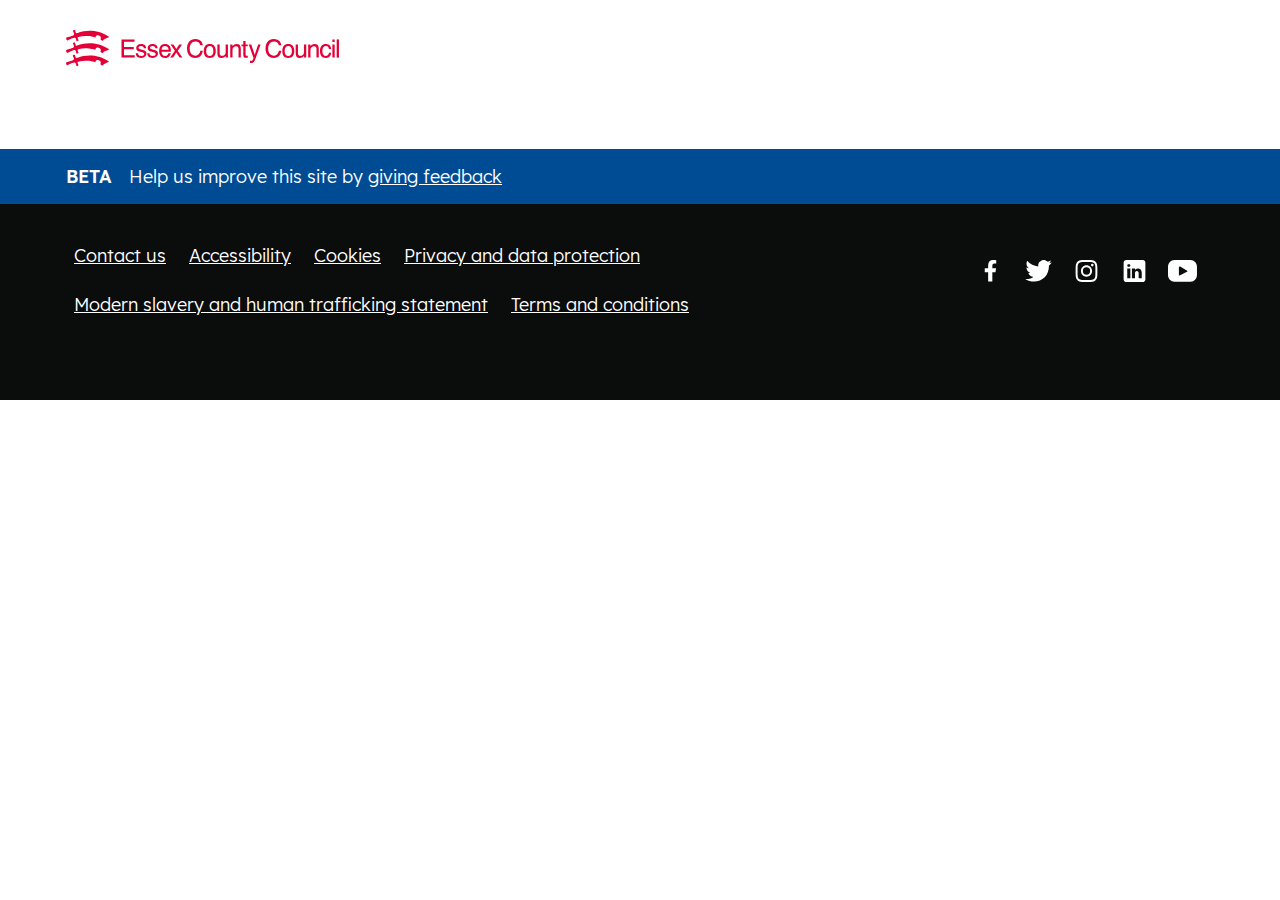
<file: index.html>
<!DOCTYPE html>
<html lang="en" dir="ltr" class="js">
  <head>
    <meta charset="utf-8" />
    <meta name="viewport" content="width=device-width, initial-scale=1.0" />

    <link rel="stylesheet" media="all" href="styles.css" />

    <!-- Links to favicons -->
    <link
      rel="icon"
      href="/core/misc/favicon.ico"
      type="image/vnd.microsoft.icon"
    />
    <link
      rel="apple-touch-icon"
      sizes="180x180"
      href="assets/favicons/apple-touch-icon.png"
    />
    <link
      rel="icon"
      type="image/png"
      sizes="32x32"
      href="assets/favicons/favicon-32x32.png"
    />
    <link
      rel="icon"
      type="image/png"
      sizes="16x16"
      href="assets/favicons/favicon-16x16.png"
    />
    <link rel="manifest" href="assets/favicons/site.webmanifest" />
    <link rel="shortcut icon" href="assets/favicons/favicon.ico" />
    <meta name="msapplication-config" content="favicons/browserconfig.xml" />
    <link
      rel="mask-icon"
      href="assets/favicons/safari-pinned-tab.svg"
      color="#ffffff"
    />
    <meta name="msapplication-TileColor" content="#ffffff" />
    <meta name="theme-color" content="#ffffff" />
  </head>

  <body>
    <div class="dialog-off-canvas-main-canvas" data-off-canvas-main-canvas="">
      <!-- Header -->
      <header class="lgd-header">
        <div class="lgd-container">
          <div class="lgd-row">
            <div class="lgd-row__full">
              <div class="lgd-header__inner">
                <div class="lgd-region lgd-region--header region region-header">
                  <div class="lgd-region__inner lgd-region__inner--header">
                    <div
                      id="block-essex-localgov-sitebranding-scarfolk"
                      class="block block-system block-system-branding-block"
                    >
                      <div class="branding">
                        <div class="branding__item branding__item--logo">
                          <a href="/" rel="home" class="branding__logo">
                            <img
                              src="assets/ESS_logo_long_red.svg"
                              alt="Essex County Council"
                            />
                          </a>
                        </div>
                      </div>
                    </div>
                  </div>
                </div>
              </div>
            </div>
          </div>
        </div>
      </header>

      <!-- Footer -->
      <footer class="lgd-footer">
        <div class="footer__before-pre">
          <div
            class="lgd-region lgd-region--pre-footer region region-pre-footer"
          >
            <div class="lgd-region__inner lgd-region__inner--pre-footer">
              <div
                class="views-element-container block block-views block-views-blockcontent-feedback-block-feedback-form"
                id="block-views-block-content-feedback-block-feedback-form"
              >
                <div>
                  <div
                    class="view view-content-feedback view-id-content_feedback view-display-id-block_feedback_form"
                  >
                    <div class="view-content">
                      <div class="views-row">
                        <div class="views-field views-field-nothing">
                          <span class="field-content"
                            ><div class="website-feedback-form-container">
                              <div class="lgd-container">
                                <p>
                                  <strong>BETA</strong> Help us improve this
                                  site by
                                  <a
                                    href="https://www.essex.gov.uk/form/feedback-form"
                                    >giving feedback</a
                                  >
                                </p>
                              </div>
                            </div></span
                          >
                        </div>
                      </div>
                    </div>
                  </div>
                </div>
              </div>
            </div>
          </div>
        </div>

        <div class="lgd-footer__pre-footer">
          <div class="lgd-container">
            <div class="lgd-row">
              <div class="lgd-row__two-thirds">
                <div
                  class="lgd-region lgd-region--footer-first region region-footer-first"
                >
                  <div class="lgd-container padding-horizontal">
                    <div
                      class="lgd-region__inner lgd-region__inner--footer-first"
                    >
                      <nav
                        aria-labelledby="block-footer-menu"
                        id="block-footer"
                        class="block block-menu navigation navigation--footer"
                      >
                        <h2 class="visually-hidden" id="block-footer-menu">
                          Footer
                        </h2>

                        <ul class="menu menu--footer">
                          <li class="menu-item">
                            <a
                              href="https://www.essex.gov.uk/contact-us"
                              target="_self"
                              >Contact us</a
                            >
                          </li>
                          <li class="menu-item">
                            <a
                              href="https://www.essex.gov.uk/accessibility"
                              target="_self"
                              >Accessibility</a
                            >
                          </li>
                          <li class="menu-item">
                            <a
                              href="https://www.essex.gov.uk/cookies"
                              target="_self"
                              >Cookies</a
                            >
                          </li>
                          <li class="menu-item">
                            <a
                              href="https://www.essex.gov.uk/topic/privacy-and-data-protection"
                              target="_self"
                              >Privacy and data protection</a
                            >
                          </li>
                          <li class="menu-item">
                            <a
                              href="https://www.essex.gov.uk/modern-slavery-and-human-trafficking-statement"
                              target="_self"
                              >Modern slavery and human trafficking statement</a
                            >
                          </li>
                          <li class="menu-item">
                            <a
                              href="https://www.essex.gov.uk/terms-conditions"
                              target="_self"
                              >Terms and conditions</a
                            >
                          </li>
                        </ul>
                      </nav>
                    </div>
                  </div>
                </div>
              </div>

              <div class="lgd-row__one-third">
                <div
                  class="lgd-region lgd-region--footer-third region region-footer-third"
                >
                  <div class="lgd-container padding-horizontal">
                    <div
                      class="lgd-region__inner lgd-region__inner--footer-third"
                    >
                      <nav
                        aria-labelledby="block-socialmedia-menu"
                        id="block-socialmedia"
                        class="block block-menu navigation navigation--social-media"
                      >
                        <h2 class="visually-hidden" id="block-socialmedia-menu">
                          Social Media
                        </h2>

                        <ul class="menu menu--social-media">
                          <li class="menu-item">
                            <a
                              href="https://www.facebook.com/essexcountycouncil"
                              class="social-link facebook"
                              >Facebook</a
                            >
                          </li>
                          <li class="menu-item">
                            <a
                              href="https://twitter.com/essex_cc"
                              class="social-link twitter"
                              >Twitter</a
                            >
                          </li>
                          <li class="menu-item">
                            <a
                              href="https://www.instagram.com/essex_cc"
                              class="social-link instagram"
                              >Instagram</a
                            >
                          </li>
                          <li class="menu-item">
                            <a
                              href="https://www.linkedin.com/company/essex-county-council/"
                              class="social-link linkedin"
                              >LinkedIn</a
                            >
                          </li>
                          <li class="menu-item">
                            <a
                              href="http://www.youtube.com/user/EssexCountyCouncil"
                              class="social-link youtube"
                              >Youtube</a
                            >
                          </li>
                        </ul>
                      </nav>
                    </div>
                  </div>
                </div>
              </div>
            </div>
          </div>
        </div>
      </footer>
    </div>
  </body>
</html>
</file>
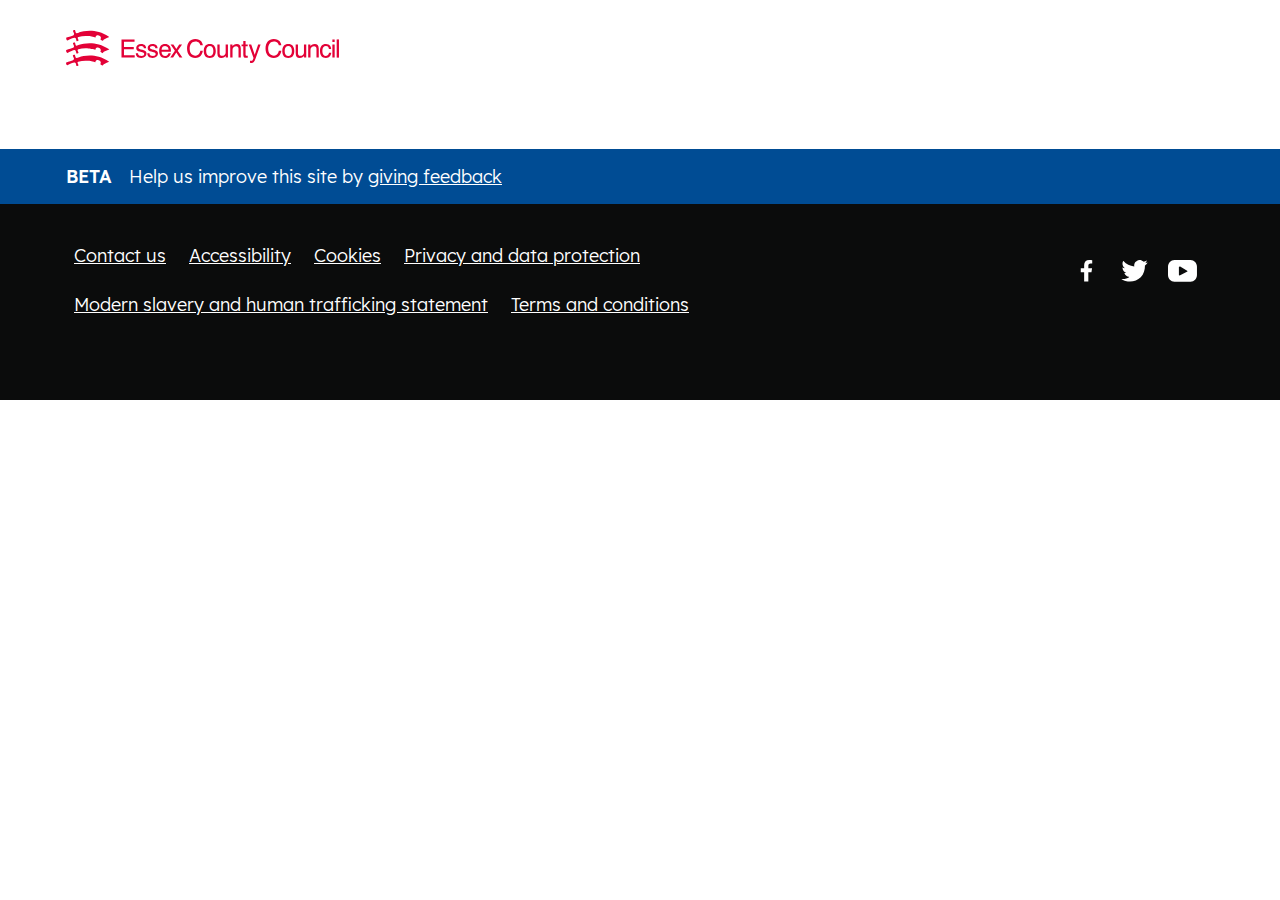
<file: get-married.html>
<!DOCTYPE html>
<html lang="en" dir="ltr" class="js">
  <head>
    <meta charset="utf-8" />

    <meta name="viewport" content="width=device-width, initial-scale=1.0" />
    <link
      rel="icon"
      href="/core/misc/favicon.ico"
      type="image/vnd.microsoft.icon"
    />

    <link rel="stylesheet" media="all" href="style.css" />

    <link
      rel="apple-touch-icon"
      sizes="180x180"
      href="assets/favicons/apple-touch-icon.png"
    />
    <link
      rel="icon"
      type="image/png"
      sizes="32x32"
      href="assets/favicons/favicon-32x32.png"
    />
    <link
      rel="icon"
      type="image/png"
      sizes="16x16"
      href="assets/favicons/favicon-16x16.png"
    />
    <link rel="manifest" href="assets/favicons/site.webmanifest" />
    <link rel="shortcut icon" href="assets/favicons/favicon.ico" />
    <meta name="msapplication-config" content="favicons/browserconfig.xml" />

    <link
      rel="mask-icon"
      href="assets/favicons/safari-pinned-tab.svg"
      color="#ffffff"
    />
    <meta name="msapplication-TileColor" content="#ffffff" />
    <meta name="theme-color" content="#ffffff" />
  </head>
  <body>
    <div class="dialog-off-canvas-main-canvas" data-off-canvas-main-canvas="">
      <header class="lgd-header">
        <div class="lgd-container">
          <div class="lgd-row">
            <div class="lgd-row__full">
              <div class="lgd-header__inner">
                <div class="lgd-region lgd-region--header region region-header">
                  <div class="lgd-region__inner lgd-region__inner--header">
                    <div
                      id="block-essex-localgov-sitebranding-scarfolk"
                      class="block block-system block-system-branding-block"
                    >
                      <div class="branding">
                        <div class="branding__item branding__item--logo">
                          <a href="/" rel="home" class="branding__logo">
                            <img
                              src="assets/ESS_logo_long_red.svg"
                              alt="Essex County Council"
                            />
                          </a>
                        </div>
                      </div>
                    </div>
                  </div>
                </div>
              </div>
            </div>
          </div>
        </div>
      </header>

      <footer class="lgd-footer">
        <div class="footer__before-pre">
          <div
            class="lgd-region lgd-region--pre-footer region region-pre-footer"
          >
            <div class="lgd-region__inner lgd-region__inner--pre-footer">
              <div
                class="views-element-container block block-views block-views-blockcontent-feedback-block-feedback-form"
                id="block-views-block-content-feedback-block-feedback-form"
              >
                <div>
                  <div
                    class="view view-content-feedback view-id-content_feedback view-display-id-block_feedback_form"
                  >
                    <div class="view-content">
                      <div class="views-row">
                        <div class="views-field views-field-nothing">
                          <span class="field-content"
                            ><div class="website-feedback-form-container">
                              <div class="lgd-container">
                                <p>
                                  <strong>BETA</strong> Help us improve this
                                  site by
                                  <a
                                    href="https://www.essex.gov.uk/form/feedback-form"
                                    >giving feedback</a
                                  >
                                </p>
                              </div>
                            </div></span
                          >
                        </div>
                      </div>
                    </div>
                  </div>
                </div>
              </div>
            </div>
          </div>
        </div>

        <div class="lgd-footer__pre-footer">
          <div class="lgd-container">
            <div class="lgd-row">
              <div class="lgd-row__two-thirds">
                <div
                  class="lgd-region lgd-region--footer-first region region-footer-first"
                >
                  <div class="lgd-container padding-horizontal">
                    <div
                      class="lgd-region__inner lgd-region__inner--footer-first"
                    >
                      <nav
                        aria-labelledby="block-footer-menu"
                        id="block-footer"
                        class="block block-menu navigation navigation--footer"
                      >
                        <h2 class="visually-hidden" id="block-footer-menu">
                          Footer
                        </h2>

                        <ul class="menu menu--footer">
                          <li class="menu-item">
                            <a
                              href="https://www.essex.gov.uk/contact-us"
                              target="_self"
                              >Contact us</a
                            >
                          </li>
                          <li class="menu-item">
                            <a
                              href="https://www.essex.gov.uk/accessibility"
                              target="_self"
                              >Accessibility</a
                            >
                          </li>
                          <li class="menu-item">
                            <a
                              href="https://www.essex.gov.uk/cookies"
                              target="_self"
                              >Cookies</a
                            >
                          </li>
                          <li class="menu-item">
                            <a
                              href="https://www.essex.gov.uk/topic/privacy-and-data-protection"
                              target="_self"
                              >Privacy and data protection</a
                            >
                          </li>
                          <li class="menu-item">
                            <a
                              href="https://www.essex.gov.uk/modern-slavery-and-human-trafficking-statement"
                              target="_self"
                              >Modern slavery and human trafficking statement</a
                            >
                          </li>
                          <li class="menu-item">
                            <a
                              href="https://www.essex.gov.uk/terms-conditions"
                              target="_self"
                              >Terms and conditions</a
                            >
                          </li>
                        </ul>
                      </nav>
                    </div>
                  </div>
                </div>
              </div>

              <div class="lgd-row__one-third">
                <div
                  class="lgd-region lgd-region--footer-third region region-footer-third"
                >
                  <div class="lgd-container padding-horizontal">
                    <div
                      class="lgd-region__inner lgd-region__inner--footer-third"
                    >
                      <nav
                        aria-labelledby="block-socialmedia-menu"
                        id="block-socialmedia"
                        class="block block-menu navigation navigation--social-media"
                      >
                        <h2 class="visually-hidden" id="block-socialmedia-menu">
                          Social Media
                        </h2>

                        <ul class="menu menu--social-media">
                          <li class="menu-item">
                            <a
                              href="https://www.facebook.com/essexcountycouncil"
                              class="social-link facebook"
                              >Facebook</a
                            >
                          </li>
                          <li class="menu-item">
                            <a
                              href="https://twitter.com/essex_cc"
                              class="social-link twitter"
                              >Twitter</a
                            >
                          </li>
                          <li class="menu-item">
                            <a
                              href="http://www.youtube.com/user/EssexCountyCouncil"
                              class="social-link youtube"
                              >Youtube</a
                            >
                          </li>

                          <!-- Icons for Instagram and LinkedIn to be provided later  -->

                          <!-- <li class="menu-item">
                            <a
                              href="https://www.instagram.com/essex_cc"
                              class="social-link instagram"
                              >Instagram</a
                            >
                          </li>
                          <li class="menu-item">
                            <a
                              href="https://www.linkedin.com/company/essex-county-council/"
                              class="social-link linkedin"
                              >LinkedIn</a
                            >
                          </li> -->
                        </ul>
                      </nav>
                    </div>
                  </div>
                </div>
              </div>
            </div>
          </div>
        </div>
      </footer>
    </div>
  </body>
</html>
</file>
<file: styles.css>
/* Font references */

@font-face {
  font-family: Lexend;
  src: url(assets/fonts/Lexend-Regular.woff2) format("woff2"),
    url(assets/fonts/Lexend-Regular.woff) format("woff");
  font-weight: 400;
  font-style: normal;
  font-display: swap;
}
@font-face {
  font-family: Lexend;
  src: url(assets/fonts/Lexend-SemiBold.woff2) format("woff2"),
    url(assets/fonts/Lexend-SemiBold.woff) format("woff");
  font-weight: 600;
  font-style: normal;
  font-display: swap;
}

/* Variables */

body {
  --width-container: 73.75rem;
  --spacing-smaller: calc(var(--spacing) * 0.5);
  --spacing-small: calc(var(--spacing) * 0.75);
  --spacing: 1rem;
  --spacing-large: calc(var(--spacing) * 1.5);
  --spacing-largest: calc(var(--spacing) * 2.5);
  --spacing-mega: calc(var(--spacing) * 3);
  --spacing-padding-horizontal: var(--spacing);
  --line-height: 1.5;
  --vertical-rhythm-spacing: calc(var(--line-height) * 1rem);
  --color-white: #fff;
  --color-black: #0b0c0c;
  --color-focus: #fd0;
  --color-accent: #e40037;
  --color-blue: #004c94;
  --background-blue: var(--color-blue);
  --color-text: var(--color-black);
  --transition-time: 0.3s;
  --grid-column-spacing: var(--spacing);
  --color-section-header-bg: var(--color-accent);
  --header-logo-width: 10rem;
  --section-spacing-vertical-pre-footer: var(--spacing-largest);
  --section-spacing-vertical-footer: var(--spacing);
  --color-pre-footer-link: var(--color-white);
  --color-pre-footer-text: var(--color-white);
  --font-primary: "Lexend", Arial, Helvetica, sans-serif;
  --font-size: clamp(1rem, 0.85rem + 0.5vw, 1.125rem);
  --color-section-header-bg: var(--color-white);
  --line-height: 1.5;
  --header-logo-width: 100%;
}

/* the only bit applied to the whole body - you might need to change this */

body {
  margin: 0;
}

@media screen and (prefers-reduced-motion: reduce) {
  body {
    scroll-behavior: auto;
  }
}

*,
::after,
::before {
  box-sizing: border-box;
  margin-top: 0;
}

/* Accessibility */

header .visually-hidden,
footer .visually-hidden {
  position: absolute !important;
  overflow: hidden;
  clip: rect(1px, 1px, 1px, 1px);
  width: 1px;
  height: 1px;
  word-wrap: normal;
}

header a:hover,
footer a:hover {
  text-decoration-thickness: max(3px, 0.1875rem, 0.12em);
}
header a:not(.toolbara):focus,
footer a:not(.toolbara):focus {
  text-decoration: none;
  color: var(--color-black);
  outline: 3px solid transparent;
  background-color: var(--color-focus);
  -webkit-box-decoration-break: clone;
  box-decoration-break: clone;
  box-shadow: 0 -2px var(--color-focus), 0 4px var(--color-black);
}

/* General LGD styles */

header,
footer {
  font-family: var(--font-primary);
  font-size: var(--font-size);
  scroll-behavior: smooth;
}

header a,
footer a {
  display: inline-block;
  transition: var(--transition-time);
}

.lgd-container {
  max-width: var(--width-container);
  margin-right: auto;
  margin-left: auto;
}
.padding-horizontal {
  padding-right: var(--spacing-padding-horizontal);
  padding-left: var(--spacing-padding-horizontal);
}

.lgd-row {
  display: flex;
  flex-wrap: wrap;
}
.lgd-row > * {
  margin-right: calc(var(--grid-column-spacing) / 2);
  margin-left: calc(var(--grid-column-spacing) / 2);
}

.lgd-row__full,
.lgd-row__one-third,
.lgd-row__two-thirds {
  width: calc(100% - var(--grid-column-spacing));
}
@media screen and (min-width: 48rem) {
  .lgd-row__one-third,
  .lgd-row__two-thirds {
    width: calc(50% - var(--grid-column-spacing));
  }
}
@media screen and (min-width: 60rem) {
  .lgd-row__one-third {
    width: calc((100% / 3) - var(--grid-column-spacing));
  }
  .lgd-row__two-thirds {
    width: calc((100% / 3 * 2) - var(--grid-column-spacing));
  }
}

/* Header */

.lgd-header {
  background-color: var(--color-section-header-bg);
  padding: clamp(0.5rem, 2.2vw, 0.7rem) 0;
}
.lgd-header__inner {
  display: flex;
  flex-wrap: wrap;
  align-items: center;
  justify-content: end;
}
.lgd-header .lgd-region--header {
  margin: 0 auto 0 0;
}
.lgd-header__nav--primary {
  display: block;
  width: 100%;
  margin-right: var(--spacing-smaller);
  margin-left: var(--spacing-smaller);
}

@media screen and (min-width: 48rem) {
  .lgd-header__nav--primary {
    display: flex;
    flex-direction: row;
    align-items: center;
    width: auto;
  }
}

.branding__item--logo {
  width: var(--header-logo-width);
}
.branding__item--logo a {
  display: block;
  transition: none;
}
.branding__item--logo a:focus {
  outline-width: 1px;
  outline-style: dashed;
  outline-color: var(--color-white);
  background-color: transparent;
  box-shadow: none;
}

@media only screen and (min-width: 1024px) {
  .lgd-header__nav--primary {
    width: auto;
  }
}
.lgd-header .branding {
  width: clamp(280px, 25vw, 300px);
  padding: var(--spacing-smaller);
}
.lgd-header__inner > :first-child {
  flex-basis: 300px;
  flex-grow: 9999px;
}
.lgd-header__inner > :last-child {
  flex-basis: 400px;
  flex-grow: 1;
}

.branding .branding__item--logo a:focus {
  box-shadow: 0 0 0 3px var(--color-black);
  outline: 0;
  background: 0 0;
}
.branding__logo img {
  width: 100%;
  padding-block: clamp(0.45rem, 1.7vw, 0.7rem);
  padding-inline-end: clamp(0.45rem, 1.7vw, 0.7rem);
}
@media only screen and (max-width: 767px) {
  .lgd-row__one-third {
    margin-bottom: var(--spacing-large);
  }
}

/* Feedback form container */

.website-feedback-form-container {
  background-color: var(--background-blue);
  margin-top: var(--spacing-mega);
}
.website-feedback-form-container > div {
  color: var(--color-white);
  max-width: var(--width-container);
  margin: 0 auto;
  padding: var(--spacing);
}
.website-feedback-form-container > div p {
  margin-bottom: 0;
}
.website-feedback-form-container > div p strong {
  display: inline-block;
  margin-right: var(--spacing-small);
}
.website-feedback-form-container > div p a {
  color: var(--color-white);
}
.website-feedback-form-container > div p a:focus {
  color: var(--color-black);
}

/* Footer */

footer nav ul li a {
  display: block;
}

footer ul ul {
  margin-bottom: 0;
}

.lgd-footer {
  margin-top: clamp(1rem, 10vw, var(--section-spacing-vertical-footer));
}
.lgd-footer__pre-footer {
  padding-top: clamp(1rem, 10vw, var(--section-spacing-vertical-pre-footer));
  padding-bottom: clamp(1rem, 10vw, var(--section-spacing-vertical-pre-footer));
  color: var(--color-pre-footer-text);
  background-color: var(--color-black);
}
.lgd-footer__pre-footer a {
  color: var(--color-pre-footer-link);
}

footer .menu {
  padding-left: 0;
}
footer .menu li {
  display: inline-block;
  list-style-type: none;
}
footer .menu--footer li {
  margin-right: 1em;
  margin-bottom: 1.625rem;
}
footer .menu--social-media {
  display: flex;
  justify-content: flex-end;
}
footer .menu--social-media .social-link {
  background-repeat: no-repeat;
  background-position: 50% 50%;
  background-size: 60% 40%;
  text-indent: -999rem;
  direction: ltr;
  min-height: 3.5rem;
  width: 3rem;
  display: inline-block;
  border-bottom: 2px solid var(--color-black);
}
footer .menu--social-media .social-link:focus,
footer .menu--social-media .social-link:hover {
  border-bottom: 2px solid;
}

/* Footer social media image icons */

footer .menu--social-media .facebook {
  background-image: url("data:image/svg+xml,%3Csvg width='19' height='36' viewBox='0 0 19 36' fill='none' xmlns='http://www.w3.org/2000/svg'%3E%3Cg clip-path='url(/themes/custom/essex/css/%2523clip0_140_4774)'%3E%3Cpath d='M17.71 19.9L18.71 13.5H12.57V9.35C12.57 7.59 13.43 5.89 16.18 5.89H18.97V0.440002C17.3167 0.168246 15.6453 0.0211624 13.97 0C8.90997 0 5.60999 3.07 5.60999 8.62V13.5H-0.0200195V19.9H5.60999V35.38H12.53V19.9H17.71Z' fill='white'/%3E%3C/g%3E%3Cdefs%3E%3CclipPath id='clip0_140_4774'%3E%3Crect width='18.95' height='35.38' fill='white'/%3E%3C/clipPath%3E%3C/defs%3E%3C/svg%3E%0A");
}

footer .menu--social-media .facebook:focus {
  background-image: url("data:image/svg+xml,%3Csvg width='19' height='36' viewBox='0 0 19 36' fill='none' xmlns='http://www.w3.org/2000/svg'%3E%3Cg clip-path='url(/themes/custom/essex/css/%2523clip0_140_4774)'%3E%3Cpath d='M17.71 19.9L18.71 13.5H12.57V9.35C12.57 7.59 13.43 5.89 16.18 5.89H18.97V0.440002C17.3167 0.168246 15.6453 0.0211624 13.97 0C8.90997 0 5.60999 3.07 5.60999 8.62V13.5H-0.0200195V19.9H5.60999V35.38H12.53V19.9H17.71Z' fill='black'/%3E%3C/g%3E%3Cdefs%3E%3CclipPath id='clip0_140_4774'%3E%3Crect width='18.95' height='35.38' fill='white'/%3E%3C/clipPath%3E%3C/defs%3E%3C/svg%3E%0A");
}

footer .menu--social-media .twitter {
  background-image: url("data:image/svg+xml,%3Csvg width='43' height='36' viewBox='0 0 43 36' xmlns='http://www.w3.org/2000/svg'%3E%3Cg clip-path='url(/themes/custom/essex/css/%2523clip0_140_4771)'%3E%3Cpath d='M42.81 4.23984C41.4193 4.83835 39.9573 5.25512 38.46 5.47985C39.16 5.35985 40.19 4.08984 40.6 3.57984C41.2443 2.8037 41.7332 1.9108 42.04 0.949849C42.04 0.879849 42.11 0.779848 42.04 0.729848C42.0042 0.712208 41.9648 0.703023 41.925 0.703023C41.8851 0.703023 41.8457 0.712208 41.81 0.729848C40.1842 1.61027 38.4538 2.28223 36.66 2.72985C36.5965 2.74772 36.5295 2.74783 36.466 2.7302C36.4025 2.71257 36.3451 2.67786 36.3 2.62984C36.1628 2.46446 36.0123 2.31062 35.85 2.16985C35.105 1.53289 34.2648 1.01661 33.36 0.639836C32.1459 0.149235 30.8363 -0.0593258 29.5299 0.029851C28.2601 0.10539 27.0202 0.446035 25.89 1.02985C24.7611 1.62347 23.7643 2.43992 22.96 3.42984C22.124 4.45205 21.5261 5.64768 21.21 6.92984C20.9405 8.1457 20.91 9.40233 21.12 10.6298C21.12 10.8398 21.12 10.8698 20.94 10.8398C13.86 9.83985 7.98996 7.24985 3.22996 1.83985C3.01996 1.60985 2.90997 1.60985 2.73997 1.83985C0.659968 4.96985 1.67 9.98985 4.27 12.4498C4.62 12.7798 4.97996 13.1098 5.35996 13.4498C4.16471 13.3478 3.00194 13.0078 1.93998 12.4498C1.73998 12.3198 1.62996 12.3998 1.60996 12.6298C1.60205 12.9643 1.62212 13.2988 1.66996 13.6298C1.87961 15.2241 2.50843 16.7342 3.49223 18.0061C4.47602 19.278 5.77962 20.2662 7.27 20.8698C7.63215 21.0268 8.01139 21.1409 8.4 21.2098C7.29715 21.4319 6.16501 21.4691 5.04997 21.3198C4.80997 21.3198 4.70998 21.3898 4.80998 21.6298C6.27998 25.6298 9.46998 26.8399 11.81 27.5299C12.13 27.5799 12.45 27.5798 12.81 27.6598C12.81 27.6598 12.81 27.6598 12.75 27.7098C11.96 28.9198 9.21998 29.8198 7.93998 30.2598C5.60246 31.0941 3.1126 31.4147 0.639993 31.1999C0.249993 31.1399 0.159976 31.1399 0.0599757 31.1999C-0.0400243 31.2598 0.0599611 31.3598 0.169961 31.4598C0.669961 31.7898 1.16998 32.0798 1.68998 32.3598C3.23809 33.1914 4.87512 33.8456 6.56999 34.3098C15.35 36.7398 25.23 34.9598 31.82 28.4098C37 23.2698 38.82 16.1798 38.82 9.07984C38.82 8.79984 39.1499 8.64984 39.3399 8.49984C40.6537 7.48294 41.8125 6.28036 42.7799 4.92984C42.9291 4.73455 43.01 4.4956 43.01 4.24984C42.99 4.12984 42.98 4.15984 42.81 4.23984Z' fill='white'/%3E%3C/g%3E%3Cdefs%3E%3CclipPath id='clip0_140_4771'%3E%3Crect width='42.99' height='35.38' fill='white'/%3E%3C/clipPath%3E%3C/defs%3E%3C/svg%3E%0A");
}

footer .menu--social-media .twitter:focus {
  background-image: url("data:image/svg+xml,%3Csvg width='43' height='36' viewBox='0 0 43 36' xmlns='http://www.w3.org/2000/svg'%3E%3Cg clip-path='url(/themes/custom/essex/css/%2523clip0_140_4771)'%3E%3Cpath d='M42.81 4.23984C41.4193 4.83835 39.9573 5.25512 38.46 5.47985C39.16 5.35985 40.19 4.08984 40.6 3.57984C41.2443 2.8037 41.7332 1.9108 42.04 0.949849C42.04 0.879849 42.11 0.779848 42.04 0.729848C42.0042 0.712208 41.9648 0.703023 41.925 0.703023C41.8851 0.703023 41.8457 0.712208 41.81 0.729848C40.1842 1.61027 38.4538 2.28223 36.66 2.72985C36.5965 2.74772 36.5295 2.74783 36.466 2.7302C36.4025 2.71257 36.3451 2.67786 36.3 2.62984C36.1628 2.46446 36.0123 2.31062 35.85 2.16985C35.105 1.53289 34.2648 1.01661 33.36 0.639836C32.1459 0.149235 30.8363 -0.0593258 29.5299 0.029851C28.2601 0.10539 27.0202 0.446035 25.89 1.02985C24.7611 1.62347 23.7643 2.43992 22.96 3.42984C22.124 4.45205 21.5261 5.64768 21.21 6.92984C20.9405 8.1457 20.91 9.40233 21.12 10.6298C21.12 10.8398 21.12 10.8698 20.94 10.8398C13.86 9.83985 7.98996 7.24985 3.22996 1.83985C3.01996 1.60985 2.90997 1.60985 2.73997 1.83985C0.659968 4.96985 1.67 9.98985 4.27 12.4498C4.62 12.7798 4.97996 13.1098 5.35996 13.4498C4.16471 13.3478 3.00194 13.0078 1.93998 12.4498C1.73998 12.3198 1.62996 12.3998 1.60996 12.6298C1.60205 12.9643 1.62212 13.2988 1.66996 13.6298C1.87961 15.2241 2.50843 16.7342 3.49223 18.0061C4.47602 19.278 5.77962 20.2662 7.27 20.8698C7.63215 21.0268 8.01139 21.1409 8.4 21.2098C7.29715 21.4319 6.16501 21.4691 5.04997 21.3198C4.80997 21.3198 4.70998 21.3898 4.80998 21.6298C6.27998 25.6298 9.46998 26.8399 11.81 27.5299C12.13 27.5799 12.45 27.5798 12.81 27.6598C12.81 27.6598 12.81 27.6598 12.75 27.7098C11.96 28.9198 9.21998 29.8198 7.93998 30.2598C5.60246 31.0941 3.1126 31.4147 0.639993 31.1999C0.249993 31.1399 0.159976 31.1399 0.0599757 31.1999C-0.0400243 31.2598 0.0599611 31.3598 0.169961 31.4598C0.669961 31.7898 1.16998 32.0798 1.68998 32.3598C3.23809 33.1914 4.87512 33.8456 6.56999 34.3098C15.35 36.7398 25.23 34.9598 31.82 28.4098C37 23.2698 38.82 16.1798 38.82 9.07984C38.82 8.79984 39.1499 8.64984 39.3399 8.49984C40.6537 7.48294 41.8125 6.28036 42.7799 4.92984C42.9291 4.73455 43.01 4.4956 43.01 4.24984C42.99 4.12984 42.98 4.15984 42.81 4.23984Z' fill='black'/%3E%3C/g%3E%3Cdefs%3E%3CclipPath id='clip0_140_4771'%3E%3Crect width='42.99' height='35.38' fill='white'/%3E%3C/clipPath%3E%3C/defs%3E%3C/svg%3E%0A");
}

footer .menu--social-media .youtube {
  background-image: url('data:image/svg+xml;utf8,<svg xmlns="http://www.w3.org/2000/svg" width="36" height="30"><g style="fill:black;fill-opacity:1;stroke:none;stroke-width:1;stroke-opacity:1;fill-rule:nonzero;fill:none;"><g style="fill:white;"><path d="M35.95 9.2851C35.95 6.82254 35.1187 4.46085 33.639 2.71956C32.1594 0.978266 30.1526 0 28.06 0H7.88995C5.7974 0 3.79058 0.978266 2.31091 2.71956C0.831251 4.46085 0 6.82254 0 9.2851V20.3354C0 22.7979 0.831251 25.1596 2.31091 26.9009C3.79058 28.6422 5.7974 29.6205 7.88995 29.6205H28.06C30.1526 29.6205 32.1594 28.6422 33.639 26.9009C35.1187 25.1596 35.95 22.7979 35.95 20.3354V9.2851ZM24.09 15.6399L15.09 20.9003C14.73 21.1356 13.53 20.8297 13.53 20.3589V9.544C13.53 9.06151 14.74 8.75554 15.1 9.00268L23.7599 14.5455C24.0699 14.7808 24.45 15.4045 24.09 15.6399Z"/></g></g></svg>');
}

footer .menu--social-media .youtube:focus {
  background-image: url('data:image/svg+xml;utf8,<svg xmlns="http://www.w3.org/2000/svg" width="36" height="30"><g style="fill:black;fill-opacity:1;stroke:none;stroke-width:1;stroke-opacity:1;fill-rule:nonzero;fill:none;"><g style="fill:black;"><path d="M35.95 9.2851C35.95 6.82254 35.1187 4.46085 33.639 2.71956C32.1594 0.978266 30.1526 0 28.06 0H7.88995C5.7974 0 3.79058 0.978266 2.31091 2.71956C0.831251 4.46085 0 6.82254 0 9.2851V20.3354C0 22.7979 0.831251 25.1596 2.31091 26.9009C3.79058 28.6422 5.7974 29.6205 7.88995 29.6205H28.06C30.1526 29.6205 32.1594 28.6422 33.639 26.9009C35.1187 25.1596 35.95 22.7979 35.95 20.3354V9.2851ZM24.09 15.6399L15.09 20.9003C14.73 21.1356 13.53 20.8297 13.53 20.3589V9.544C13.53 9.06151 14.74 8.75554 15.1 9.00268L23.7599 14.5455C24.0699 14.7808 24.45 15.4045 24.09 15.6399Z"/></g></g></svg>');
}

footer .menu--social-media .instagram {
  background-image: url('data:image/svg+xml;utf8,<svg xmlns="http://www.w3.org/2000/svg" viewBox="0 0 36 36" width="36" height="36"><g style="fill:white"><path d="M10.545 0.126c-1.915 0.09 -3.223 0.396 -4.366 0.845 -1.183 0.461 -2.186 1.08 -3.184 2.082s-1.612 2.005 -2.07 3.19c-0.443 1.146 -0.743 2.455 -0.828 4.371S-0.007 13.146 0.002 18.035 0.033 23.535 0.126 25.456c0.091 1.915 0.396 3.222 0.845 4.366 0.462 1.183 1.08 2.186 2.082 3.184s2.005 1.611 3.193 2.07c1.145 0.442 2.454 0.744 4.37 0.828s2.533 0.103 7.419 0.094 5.502 -0.031 7.422 -0.122 3.221 -0.398 4.365 -0.845c1.183 -0.463 2.187 -1.08 3.184 -2.082s1.612 -2.007 2.069 -3.192c0.444 -1.145 0.745 -2.454 0.828 -4.369 0.084 -1.921 0.104 -2.535 0.094 -7.422s-0.031 -5.5 -0.122 -7.42 -0.396 -3.223 -0.845 -4.368c-0.463 -1.183 -1.08 -2.185 -2.082 -3.184s-2.007 -1.613 -3.192 -2.069c-1.146 -0.443 -2.454 -0.745 -4.37 -0.828S22.854 -0.007 17.965 0.002 12.465 0.032 10.545 0.126m0.21 32.54c-1.755 -0.076 -2.708 -0.368 -3.343 -0.612 -0.841 -0.324 -1.44 -0.716 -2.073 -1.342s-1.022 -1.228 -1.35 -2.067c-0.247 -0.635 -0.544 -1.587 -0.626 -3.342 -0.089 -1.897 -0.108 -2.466 -0.118 -7.272s0.008 -5.374 0.091 -7.272c0.075 -1.754 0.368 -2.708 0.612 -3.342 0.324 -0.842 0.714 -1.44 1.342 -2.073s1.228 -1.022 2.067 -1.35c0.634 -0.248 1.586 -0.542 3.34 -0.626 1.898 -0.09 2.467 -0.108 7.272 -0.118s5.375 0.008 7.274 0.091c1.754 0.076 2.708 0.367 3.342 0.612 0.841 0.324 1.44 0.713 2.073 1.342s1.022 1.227 1.351 2.068c0.248 0.633 0.543 1.584 0.625 3.339 0.09 1.898 0.111 2.467 0.12 7.272s-0.008 5.375 -0.091 7.272c-0.077 1.755 -0.368 2.708 -0.612 3.344 -0.324 0.841 -0.715 1.44 -1.343 2.072s-1.227 1.022 -2.067 1.35c-0.634 0.247 -1.587 0.543 -3.339 0.626 -1.898 0.089 -2.467 0.108 -7.274 0.118s-5.374 -0.009 -7.272 -0.091m14.674 -24.286a2.16 2.16 0 1 0 2.156 -2.164 2.16 2.16 0 0 0 -2.156 2.164M8.758 18.018c0.01 5.105 4.156 9.234 9.26 9.224S27.253 23.087 27.243 17.982 23.086 8.747 17.982 8.757 8.748 12.914 8.758 18.018m3.242 -0.006a6 6 0 1 1 6.012 5.988 5.999 5.999 0 0 1 -6.012 -5.988"/></g></svg>');
}

footer .menu--social-media .instagram:focus {
  background-image: url('data:image/svg+xml;utf8,<svg xmlns="http://www.w3.org/2000/svg" viewBox="0 0 36 36" width="36" height="36"><g style="fill:black"><path d="M10.545 0.126c-1.915 0.09 -3.223 0.396 -4.366 0.845 -1.183 0.461 -2.186 1.08 -3.184 2.082s-1.612 2.005 -2.07 3.19c-0.443 1.146 -0.743 2.455 -0.828 4.371S-0.007 13.146 0.002 18.035 0.033 23.535 0.126 25.456c0.091 1.915 0.396 3.222 0.845 4.366 0.462 1.183 1.08 2.186 2.082 3.184s2.005 1.611 3.193 2.07c1.145 0.442 2.454 0.744 4.37 0.828s2.533 0.103 7.419 0.094 5.502 -0.031 7.422 -0.122 3.221 -0.398 4.365 -0.845c1.183 -0.463 2.187 -1.08 3.184 -2.082s1.612 -2.007 2.069 -3.192c0.444 -1.145 0.745 -2.454 0.828 -4.369 0.084 -1.921 0.104 -2.535 0.094 -7.422s-0.031 -5.5 -0.122 -7.42 -0.396 -3.223 -0.845 -4.368c-0.463 -1.183 -1.08 -2.185 -2.082 -3.184s-2.007 -1.613 -3.192 -2.069c-1.146 -0.443 -2.454 -0.745 -4.37 -0.828S22.854 -0.007 17.965 0.002 12.465 0.032 10.545 0.126m0.21 32.54c-1.755 -0.076 -2.708 -0.368 -3.343 -0.612 -0.841 -0.324 -1.44 -0.716 -2.073 -1.342s-1.022 -1.228 -1.35 -2.067c-0.247 -0.635 -0.544 -1.587 -0.626 -3.342 -0.089 -1.897 -0.108 -2.466 -0.118 -7.272s0.008 -5.374 0.091 -7.272c0.075 -1.754 0.368 -2.708 0.612 -3.342 0.324 -0.842 0.714 -1.44 1.342 -2.073s1.228 -1.022 2.067 -1.35c0.634 -0.248 1.586 -0.542 3.34 -0.626 1.898 -0.09 2.467 -0.108 7.272 -0.118s5.375 0.008 7.274 0.091c1.754 0.076 2.708 0.367 3.342 0.612 0.841 0.324 1.44 0.713 2.073 1.342s1.022 1.227 1.351 2.068c0.248 0.633 0.543 1.584 0.625 3.339 0.09 1.898 0.111 2.467 0.12 7.272s-0.008 5.375 -0.091 7.272c-0.077 1.755 -0.368 2.708 -0.612 3.344 -0.324 0.841 -0.715 1.44 -1.343 2.072s-1.227 1.022 -2.067 1.35c-0.634 0.247 -1.587 0.543 -3.339 0.626 -1.898 0.089 -2.467 0.108 -7.274 0.118s-5.374 -0.009 -7.272 -0.091m14.674 -24.286a2.16 2.16 0 1 0 2.156 -2.164 2.16 2.16 0 0 0 -2.156 2.164M8.758 18.018c0.01 5.105 4.156 9.234 9.26 9.224S27.253 23.087 27.243 17.982 23.086 8.747 17.982 8.757 8.748 12.914 8.758 18.018m3.242 -0.006a6 6 0 1 1 6.012 5.988 5.999 5.999 0 0 1 -6.012 -5.988"/></g></svg>');
}

footer .menu--social-media .linkedin {
  background-image: url('data:image/svg+xml;utf8,<svg xmlns="http://www.w3.org/2000/svg" viewBox="4 4 42 42" width="36px" height="36px"><g style="fill:white"><path d="M41,4H9C6.24,4,4,6.24,4,9v32c0,2.76,2.24,5,5,5h32c2.76,0,5-2.24,5-5V9C46,6.24,43.76,4,41,4z M17,20v19h-6V20H17z M11,14.47c0-1.4,1.2-2.47,3-2.47s2.93,1.07,3,2.47c0,1.4-1.12,2.53-3,2.53C12.2,17,11,15.87,11,14.47z M39,39h-6c0,0,0-9.26,0-10 c0-2-1-4-3.5-4.04h-0.08C27,24.96,26,27.02,26,29c0,0.91,0,10,0,10h-6V20h6v2.56c0,0,1.93-2.56,5.81-2.56 c3.97,0,7.19,2.73,7.19,8.26V39z"/></g></svg>');
}

footer .menu--social-media .linkedin:focus {
  background-image: url('data:image/svg+xml;utf8,<svg xmlns="http://www.w3.org/2000/svg" viewBox="4 4 42 42" width="36px" height="36px"><g style="fill:black"><path d="M41,4H9C6.24,4,4,6.24,4,9v32c0,2.76,2.24,5,5,5h32c2.76,0,5-2.24,5-5V9C46,6.24,43.76,4,41,4z M17,20v19h-6V20H17z M11,14.47c0-1.4,1.2-2.47,3-2.47s2.93,1.07,3,2.47c0,1.4-1.12,2.53-3,2.53C12.2,17,11,15.87,11,14.47z M39,39h-6c0,0,0-9.26,0-10 c0-2-1-4-3.5-4.04h-0.08C27,24.96,26,27.02,26,29c0,0.91,0,10,0,10h-6V20h6v2.56c0,0,1.93-2.56,5.81-2.56 c3.97,0,7.19,2.73,7.19,8.26V39z"/></g></svg>');
}


/* Text inputs */

input[type=text] {
border: 2px solid var(--color-black);
border-width: 2px;
}

input[type=text]:focus {
    outline-offset: 0;
    box-shadow: inset 0 0 0 2px;
    outline: 3px solid var(--color-focus);
    color: var(--color-black);
}

/* Hover and focus states for all links - might not be suitable everywhere */

a:not(.toolbara):hover {
  text-decoration-thickness: max(3px, 0.1875rem, 0.12em);
}
a:not(.toolbara):focus {
  text-decoration: none;
  color: var(--color-black);
  outline: 3px solid transparent;
  background-color: var(--color-focus);
  -webkit-box-decoration-break: clone;
  box-decoration-break: clone;
  box-shadow: 0 -2px var(--color-focus), 0 4px var(--color-black);
}
</file>
<file: style.css>
/* Font references */

@font-face {
  font-family: Lexend;
  src: url(/assets/fonts/Lexend-Regular.woff2) format("woff2"),
    url(/assets/fonts/Lexend-Regular.woff) format("woff");
  font-weight: 400;
  font-style: normal;
  font-display: swap;
}
@font-face {
  font-family: Lexend;
  src: url(assets/fonts/Lexend-SemiBold.woff2) format("woff2"),
    url(assets/fonts/Lexend-SemiBold.woff) format("woff");
  font-weight: 600;
  font-style: normal;
  font-display: swap;
}

/* Variables */

body {
  --width-container: 73.75rem;
  --spacing-smaller: calc(var(--spacing) * 0.5);
  --spacing-small: calc(var(--spacing) * 0.75);
  --spacing: 1rem;
  --spacing-large: calc(var(--spacing) * 1.5);
  --spacing-largest: calc(var(--spacing) * 2.5);
  --spacing-mega: calc(var(--spacing) * 3);
  --spacing-padding-horizontal: var(--spacing);
  --line-height: 1.5;
  --vertical-rhythm-spacing: calc(var(--line-height) * 1rem);
  --color-white: #fff;
  --color-black: #0b0c0c;
  --color-focus: #fd0;
  --color-accent: #e40037;
  --color-blue: #004c94;
  --background-blue: var(--color-blue);
  --color-text: var(--color-black);
  --transition-time: 0.3s;
  --grid-column-spacing: var(--spacing);
  --color-section-header-bg: var(--color-accent);
  --header-logo-width: 10rem;
  --section-spacing-vertical-pre-footer: var(--spacing-largest);
  --section-spacing-vertical-footer: var(--spacing);
  --color-pre-footer-link: var(--color-white);
  --color-pre-footer-text: var(--color-white);
  --font-primary: "Lexend", Arial, Helvetica, sans-serif;
  --font-size: clamp(1rem, 0.85rem + 0.5vw, 1.125rem);
  --color-section-header-bg: var(--color-white);
  --line-height: 1.5;
  --header-logo-width: 100%;
}

/* the only bit applied to the whole body - you might need to change this */

body {
  margin: 0;
}

@media screen and (prefers-reduced-motion: reduce) {
  body {
    scroll-behavior: auto;
  }
}

*,
::after,
::before {
  box-sizing: border-box;
  margin-top: 0;
}

/* Accessibility */

header .visually-hidden,
footer .visually-hidden {
  position: absolute !important;
  overflow: hidden;
  clip: rect(1px, 1px, 1px, 1px);
  width: 1px;
  height: 1px;
  word-wrap: normal;
}

header a:hover,
footer a:hover {
  text-decoration-thickness: max(3px, 0.1875rem, 0.12em);
}
header a:not(.toolbara):focus,
footer a:not(.toolbara):focus {
  text-decoration: none;
  color: var(--color-black);
  outline: 3px solid transparent;
  background-color: var(--color-focus);
  -webkit-box-decoration-break: clone;
  box-decoration-break: clone;
  box-shadow: 0 -2px var(--color-focus), 0 4px var(--color-black);
}

header,
footer {
  font-family: var(--font-primary);
  font-size: var(--font-size);
  scroll-behavior: smooth;
}

footer nav ul li a {
  display: block;
}

header a,
footer a {
  display: inline-block;
  transition: var(--transition-time);
}

footer ul ul {
  margin-bottom: 0;
}
.lgd-container {
  max-width: var(--width-container);
  margin-right: auto;
  margin-left: auto;
}
.padding-horizontal {
  padding-right: var(--spacing-padding-horizontal);
  padding-left: var(--spacing-padding-horizontal);
}

.lgd-row {
  display: flex;
  flex-wrap: wrap;
}
.lgd-row > * {
  margin-right: calc(var(--grid-column-spacing) / 2);
  margin-left: calc(var(--grid-column-spacing) / 2);
}

.lgd-row__full,
.lgd-row__one-third,
.lgd-row__two-thirds {
  width: calc(100% - var(--grid-column-spacing));
}
@media screen and (min-width: 48rem) {
  .lgd-row__one-third,
  .lgd-row__two-thirds {
    width: calc(50% - var(--grid-column-spacing));
  }
}
@media screen and (min-width: 60rem) {
  .lgd-row__one-third {
    width: calc((100% / 3) - var(--grid-column-spacing));
  }
  .lgd-row__two-thirds {
    width: calc((100% / 3 * 2) - var(--grid-column-spacing));
  }
}

/* Header */

.lgd-header {
  background-color: var(--color-section-header-bg);
  padding: clamp(0.5rem, 2.2vw, 0.7rem) 0;
}
.lgd-header__inner {
  display: flex;
  flex-wrap: wrap;
  align-items: center;
  justify-content: end;
}
.lgd-header .lgd-region--header {
  margin: 0 auto 0 0;
}
.lgd-header__nav--primary {
  display: block;
  width: 100%;
  margin-right: var(--spacing-smaller);
  margin-left: var(--spacing-smaller);
}

@media screen and (min-width: 48rem) {
  .lgd-header__nav--primary {
    display: flex;
    flex-direction: row;
    align-items: center;
    width: auto;
  }
}

.branding__item--logo {
  width: var(--header-logo-width);
}
.branding__item--logo a {
  display: block;
  transition: none;
}
.branding__item--logo a:focus {
  outline-width: 1px;
  outline-style: dashed;
  outline-color: var(--color-white);
  background-color: transparent;
  box-shadow: none;
}

@media only screen and (min-width: 1024px) {
  .lgd-header__nav--primary {
    width: auto;
  }
}
.lgd-header .branding {
  width: clamp(280px, 25vw, 300px);
  padding: var(--spacing-smaller);
}
.lgd-header__inner > :first-child {
  flex-basis: 300px;
  flex-grow: 9999px;
}
.lgd-header__inner > :last-child {
  flex-basis: 400px;
  flex-grow: 1;
}

.branding .branding__item--logo a:focus {
  box-shadow: 0 0 0 3px var(--color-black);
  outline: 0;
  background: 0 0;
}
.branding__logo img {
  width: 100%;
  padding-block: clamp(0.45rem, 1.7vw, 0.7rem);
  padding-inline-end: clamp(0.45rem, 1.7vw, 0.7rem);
}
@media only screen and (max-width: 767px) {
  .lgd-row__one-third {
    margin-bottom: var(--spacing-large);
  }
}

/* Feedback form container */

.website-feedback-form-container {
  background-color: var(--background-blue);
  margin-top: var(--spacing-mega);
}
.website-feedback-form-container > div {
  color: var(--color-white);
  max-width: var(--width-container);
  margin: 0 auto;
  padding: var(--spacing);
}
.website-feedback-form-container > div p {
  margin-bottom: 0;
}
.website-feedback-form-container > div p strong {
  display: inline-block;
  margin-right: var(--spacing-small);
}
.website-feedback-form-container > div p a {
  color: var(--color-white);
}
.website-feedback-form-container > div p a:focus {
  color: var(--color-black);
}

/* Footer */

.lgd-footer {
  margin-top: clamp(1rem, 10vw, var(--section-spacing-vertical-footer));
}
.lgd-footer__pre-footer {
  padding-top: clamp(1rem, 10vw, var(--section-spacing-vertical-pre-footer));
  padding-bottom: clamp(1rem, 10vw, var(--section-spacing-vertical-pre-footer));
  color: var(--color-pre-footer-text);
  background-color: var(--color-black);
}
.lgd-footer__pre-footer a {
  color: var(--color-pre-footer-link);
}

footer .menu {
  padding-left: 0;
}
footer .menu li {
  display: inline-block;
  list-style-type: none;
}
footer .menu--footer li {
  margin-right: 1em;
  margin-bottom: 1.625rem;
}
footer .menu--social-media {
  display: flex;
  justify-content: flex-end;
}
footer .menu--social-media .social-link {
  background-repeat: no-repeat;
  background-position: 50% 50%;
  background-size: 60% 40%;
  text-indent: -999rem;
  direction: ltr;
  min-height: 3.5rem;
  width: 3rem;
  display: inline-block;
  border-bottom: 2px solid var(--color-black);
}
footer .menu--social-media .social-link:focus,
footer .menu--social-media .social-link:hover {
  border-bottom: 2px solid;
}

/* Footer social media image icons */

footer .menu--social-media .facebook {
  background-image: url("data:image/svg+xml,%3Csvg width='19' height='36' viewBox='0 0 19 36' fill='none' xmlns='http://www.w3.org/2000/svg'%3E%3Cg clip-path='url(/themes/custom/essex/css/%2523clip0_140_4774)'%3E%3Cpath d='M17.71 19.9L18.71 13.5H12.57V9.35C12.57 7.59 13.43 5.89 16.18 5.89H18.97V0.440002C17.3167 0.168246 15.6453 0.0211624 13.97 0C8.90997 0 5.60999 3.07 5.60999 8.62V13.5H-0.0200195V19.9H5.60999V35.38H12.53V19.9H17.71Z' fill='white'/%3E%3C/g%3E%3Cdefs%3E%3CclipPath id='clip0_140_4774'%3E%3Crect width='18.95' height='35.38' fill='white'/%3E%3C/clipPath%3E%3C/defs%3E%3C/svg%3E%0A");
}

footer .menu--social-media .facebook:focus {
  background-image: url("data:image/svg+xml,%3Csvg width='19' height='36' viewBox='0 0 19 36' fill='none' xmlns='http://www.w3.org/2000/svg'%3E%3Cg clip-path='url(/themes/custom/essex/css/%2523clip0_140_4774)'%3E%3Cpath d='M17.71 19.9L18.71 13.5H12.57V9.35C12.57 7.59 13.43 5.89 16.18 5.89H18.97V0.440002C17.3167 0.168246 15.6453 0.0211624 13.97 0C8.90997 0 5.60999 3.07 5.60999 8.62V13.5H-0.0200195V19.9H5.60999V35.38H12.53V19.9H17.71Z' fill='black'/%3E%3C/g%3E%3Cdefs%3E%3CclipPath id='clip0_140_4774'%3E%3Crect width='18.95' height='35.38' fill='white'/%3E%3C/clipPath%3E%3C/defs%3E%3C/svg%3E%0A");
}

footer .menu--social-media .twitter {
  background-image: url("data:image/svg+xml,%3Csvg width='43' height='36' viewBox='0 0 43 36' xmlns='http://www.w3.org/2000/svg'%3E%3Cg clip-path='url(/themes/custom/essex/css/%2523clip0_140_4771)'%3E%3Cpath d='M42.81 4.23984C41.4193 4.83835 39.9573 5.25512 38.46 5.47985C39.16 5.35985 40.19 4.08984 40.6 3.57984C41.2443 2.8037 41.7332 1.9108 42.04 0.949849C42.04 0.879849 42.11 0.779848 42.04 0.729848C42.0042 0.712208 41.9648 0.703023 41.925 0.703023C41.8851 0.703023 41.8457 0.712208 41.81 0.729848C40.1842 1.61027 38.4538 2.28223 36.66 2.72985C36.5965 2.74772 36.5295 2.74783 36.466 2.7302C36.4025 2.71257 36.3451 2.67786 36.3 2.62984C36.1628 2.46446 36.0123 2.31062 35.85 2.16985C35.105 1.53289 34.2648 1.01661 33.36 0.639836C32.1459 0.149235 30.8363 -0.0593258 29.5299 0.029851C28.2601 0.10539 27.0202 0.446035 25.89 1.02985C24.7611 1.62347 23.7643 2.43992 22.96 3.42984C22.124 4.45205 21.5261 5.64768 21.21 6.92984C20.9405 8.1457 20.91 9.40233 21.12 10.6298C21.12 10.8398 21.12 10.8698 20.94 10.8398C13.86 9.83985 7.98996 7.24985 3.22996 1.83985C3.01996 1.60985 2.90997 1.60985 2.73997 1.83985C0.659968 4.96985 1.67 9.98985 4.27 12.4498C4.62 12.7798 4.97996 13.1098 5.35996 13.4498C4.16471 13.3478 3.00194 13.0078 1.93998 12.4498C1.73998 12.3198 1.62996 12.3998 1.60996 12.6298C1.60205 12.9643 1.62212 13.2988 1.66996 13.6298C1.87961 15.2241 2.50843 16.7342 3.49223 18.0061C4.47602 19.278 5.77962 20.2662 7.27 20.8698C7.63215 21.0268 8.01139 21.1409 8.4 21.2098C7.29715 21.4319 6.16501 21.4691 5.04997 21.3198C4.80997 21.3198 4.70998 21.3898 4.80998 21.6298C6.27998 25.6298 9.46998 26.8399 11.81 27.5299C12.13 27.5799 12.45 27.5798 12.81 27.6598C12.81 27.6598 12.81 27.6598 12.75 27.7098C11.96 28.9198 9.21998 29.8198 7.93998 30.2598C5.60246 31.0941 3.1126 31.4147 0.639993 31.1999C0.249993 31.1399 0.159976 31.1399 0.0599757 31.1999C-0.0400243 31.2598 0.0599611 31.3598 0.169961 31.4598C0.669961 31.7898 1.16998 32.0798 1.68998 32.3598C3.23809 33.1914 4.87512 33.8456 6.56999 34.3098C15.35 36.7398 25.23 34.9598 31.82 28.4098C37 23.2698 38.82 16.1798 38.82 9.07984C38.82 8.79984 39.1499 8.64984 39.3399 8.49984C40.6537 7.48294 41.8125 6.28036 42.7799 4.92984C42.9291 4.73455 43.01 4.4956 43.01 4.24984C42.99 4.12984 42.98 4.15984 42.81 4.23984Z' fill='white'/%3E%3C/g%3E%3Cdefs%3E%3CclipPath id='clip0_140_4771'%3E%3Crect width='42.99' height='35.38' fill='white'/%3E%3C/clipPath%3E%3C/defs%3E%3C/svg%3E%0A");
}

footer .menu--social-media .twitter:focus {
  background-image: url("data:image/svg+xml,%3Csvg width='43' height='36' viewBox='0 0 43 36' xmlns='http://www.w3.org/2000/svg'%3E%3Cg clip-path='url(/themes/custom/essex/css/%2523clip0_140_4771)'%3E%3Cpath d='M42.81 4.23984C41.4193 4.83835 39.9573 5.25512 38.46 5.47985C39.16 5.35985 40.19 4.08984 40.6 3.57984C41.2443 2.8037 41.7332 1.9108 42.04 0.949849C42.04 0.879849 42.11 0.779848 42.04 0.729848C42.0042 0.712208 41.9648 0.703023 41.925 0.703023C41.8851 0.703023 41.8457 0.712208 41.81 0.729848C40.1842 1.61027 38.4538 2.28223 36.66 2.72985C36.5965 2.74772 36.5295 2.74783 36.466 2.7302C36.4025 2.71257 36.3451 2.67786 36.3 2.62984C36.1628 2.46446 36.0123 2.31062 35.85 2.16985C35.105 1.53289 34.2648 1.01661 33.36 0.639836C32.1459 0.149235 30.8363 -0.0593258 29.5299 0.029851C28.2601 0.10539 27.0202 0.446035 25.89 1.02985C24.7611 1.62347 23.7643 2.43992 22.96 3.42984C22.124 4.45205 21.5261 5.64768 21.21 6.92984C20.9405 8.1457 20.91 9.40233 21.12 10.6298C21.12 10.8398 21.12 10.8698 20.94 10.8398C13.86 9.83985 7.98996 7.24985 3.22996 1.83985C3.01996 1.60985 2.90997 1.60985 2.73997 1.83985C0.659968 4.96985 1.67 9.98985 4.27 12.4498C4.62 12.7798 4.97996 13.1098 5.35996 13.4498C4.16471 13.3478 3.00194 13.0078 1.93998 12.4498C1.73998 12.3198 1.62996 12.3998 1.60996 12.6298C1.60205 12.9643 1.62212 13.2988 1.66996 13.6298C1.87961 15.2241 2.50843 16.7342 3.49223 18.0061C4.47602 19.278 5.77962 20.2662 7.27 20.8698C7.63215 21.0268 8.01139 21.1409 8.4 21.2098C7.29715 21.4319 6.16501 21.4691 5.04997 21.3198C4.80997 21.3198 4.70998 21.3898 4.80998 21.6298C6.27998 25.6298 9.46998 26.8399 11.81 27.5299C12.13 27.5799 12.45 27.5798 12.81 27.6598C12.81 27.6598 12.81 27.6598 12.75 27.7098C11.96 28.9198 9.21998 29.8198 7.93998 30.2598C5.60246 31.0941 3.1126 31.4147 0.639993 31.1999C0.249993 31.1399 0.159976 31.1399 0.0599757 31.1999C-0.0400243 31.2598 0.0599611 31.3598 0.169961 31.4598C0.669961 31.7898 1.16998 32.0798 1.68998 32.3598C3.23809 33.1914 4.87512 33.8456 6.56999 34.3098C15.35 36.7398 25.23 34.9598 31.82 28.4098C37 23.2698 38.82 16.1798 38.82 9.07984C38.82 8.79984 39.1499 8.64984 39.3399 8.49984C40.6537 7.48294 41.8125 6.28036 42.7799 4.92984C42.9291 4.73455 43.01 4.4956 43.01 4.24984C42.99 4.12984 42.98 4.15984 42.81 4.23984Z' fill='black'/%3E%3C/g%3E%3Cdefs%3E%3CclipPath id='clip0_140_4771'%3E%3Crect width='42.99' height='35.38' fill='white'/%3E%3C/clipPath%3E%3C/defs%3E%3C/svg%3E%0A");
}

footer .menu--social-media .youtube {
  background-image: url('data:image/svg+xml;utf8,<svg xmlns="http://www.w3.org/2000/svg" width="36" height="30"><g style="fill:black;fill-opacity:1;stroke:none;stroke-width:1;stroke-opacity:1;fill-rule:nonzero;fill:none;"><g style="fill:white;"><path d="M35.95 9.2851C35.95 6.82254 35.1187 4.46085 33.639 2.71956C32.1594 0.978266 30.1526 0 28.06 0H7.88995C5.7974 0 3.79058 0.978266 2.31091 2.71956C0.831251 4.46085 0 6.82254 0 9.2851V20.3354C0 22.7979 0.831251 25.1596 2.31091 26.9009C3.79058 28.6422 5.7974 29.6205 7.88995 29.6205H28.06C30.1526 29.6205 32.1594 28.6422 33.639 26.9009C35.1187 25.1596 35.95 22.7979 35.95 20.3354V9.2851ZM24.09 15.6399L15.09 20.9003C14.73 21.1356 13.53 20.8297 13.53 20.3589V9.544C13.53 9.06151 14.74 8.75554 15.1 9.00268L23.7599 14.5455C24.0699 14.7808 24.45 15.4045 24.09 15.6399Z"/></g></g></svg>');
}

footer .menu--social-media .youtube:focus {
  background-image: url('data:image/svg+xml;utf8,<svg xmlns="http://www.w3.org/2000/svg" width="36" height="30"><g style="fill:black;fill-opacity:1;stroke:none;stroke-width:1;stroke-opacity:1;fill-rule:nonzero;fill:none;"><g style="fill:black;"><path d="M35.95 9.2851C35.95 6.82254 35.1187 4.46085 33.639 2.71956C32.1594 0.978266 30.1526 0 28.06 0H7.88995C5.7974 0 3.79058 0.978266 2.31091 2.71956C0.831251 4.46085 0 6.82254 0 9.2851V20.3354C0 22.7979 0.831251 25.1596 2.31091 26.9009C3.79058 28.6422 5.7974 29.6205 7.88995 29.6205H28.06C30.1526 29.6205 32.1594 28.6422 33.639 26.9009C35.1187 25.1596 35.95 22.7979 35.95 20.3354V9.2851ZM24.09 15.6399L15.09 20.9003C14.73 21.1356 13.53 20.8297 13.53 20.3589V9.544C13.53 9.06151 14.74 8.75554 15.1 9.00268L23.7599 14.5455C24.0699 14.7808 24.45 15.4045 24.09 15.6399Z"/></g></g></svg>');
}
</file>
